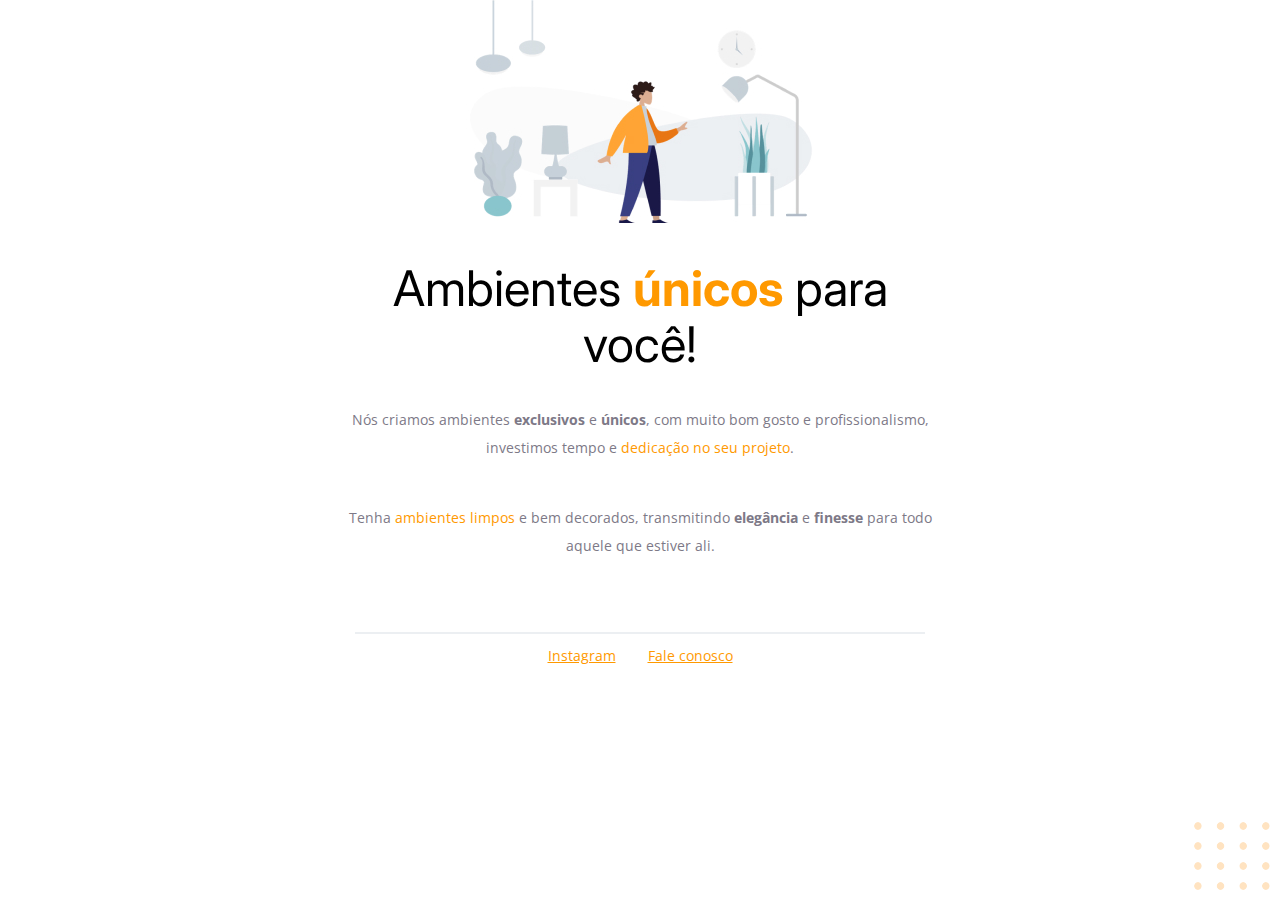
<file: Código do desafio - Fase 01/index.html>
<!-- Instrução que define o tipo do documento. -->
<!DOCTYPE html>
<html lang="pt-br">
  <!-- Tag <head> contém as instruções para a página -->
  <head>
    <link rel="preconnect" href="https://fonts.googleapis.com" />
    <link rel="preconnect" href="https://fonts.gstatic.com" crossorigin />
    <meta charset="UTF-8" />
    <meta name="viewport" content="width=device-width, initial-scale=1.0" />
    <title>Móveis customizados</title>

    <link
      href="https://fonts.googleapis.com/css2?family=Inter:wght@400;700&family=Open+Sans:wght@400;700&display=swap"
      rel="stylesheet"
    />

    <link rel="stylesheet" href="style.css" />
  </head>

  <!-- Tag <body> é o corpo do documento, onde tem as informações que serão mostradas. -->
  <body>
    <div id="hero">
      <img
        src="images/img1.jpg"
        alt="Desenho de uma pessoa vestindo uma camisa amarela em uma sala com Móveis"/>
      
      <h1>Ambientes <span>únicos</span> para você!</h1>
      <p>
        Nós criamos ambientes <strong>exclusivos</strong> e <strong>únicos</strong>, com muito bom gosto e profissionalismo, investimos tempo e <span>dedicação no seu projeto</span>.
        <br/>
        <br/>
      </p>
      <p>
        Tenha <span>ambientes limpos</span> e bem decorados, transmitindo
        <strong>elegância</strong> e <strong>finesse</strong>
        para todo aquele que estiver ali.
      </p>
    </div>
    
    <div class="line"></div>

    <div id="footer">
      <a target="_blank" href="https://instagram.com/moveisparavoce">Instagram</a>
      <a href="mailto:contato@moveisparavoce.com">Fale conosco</a>
      <img
        id="balls"
        src="images/balls.svg"
        alt="Bolinhas alaranjadas no canto inferior direito da tela"/>
    </div>

    
  </body>
</html>
</file>
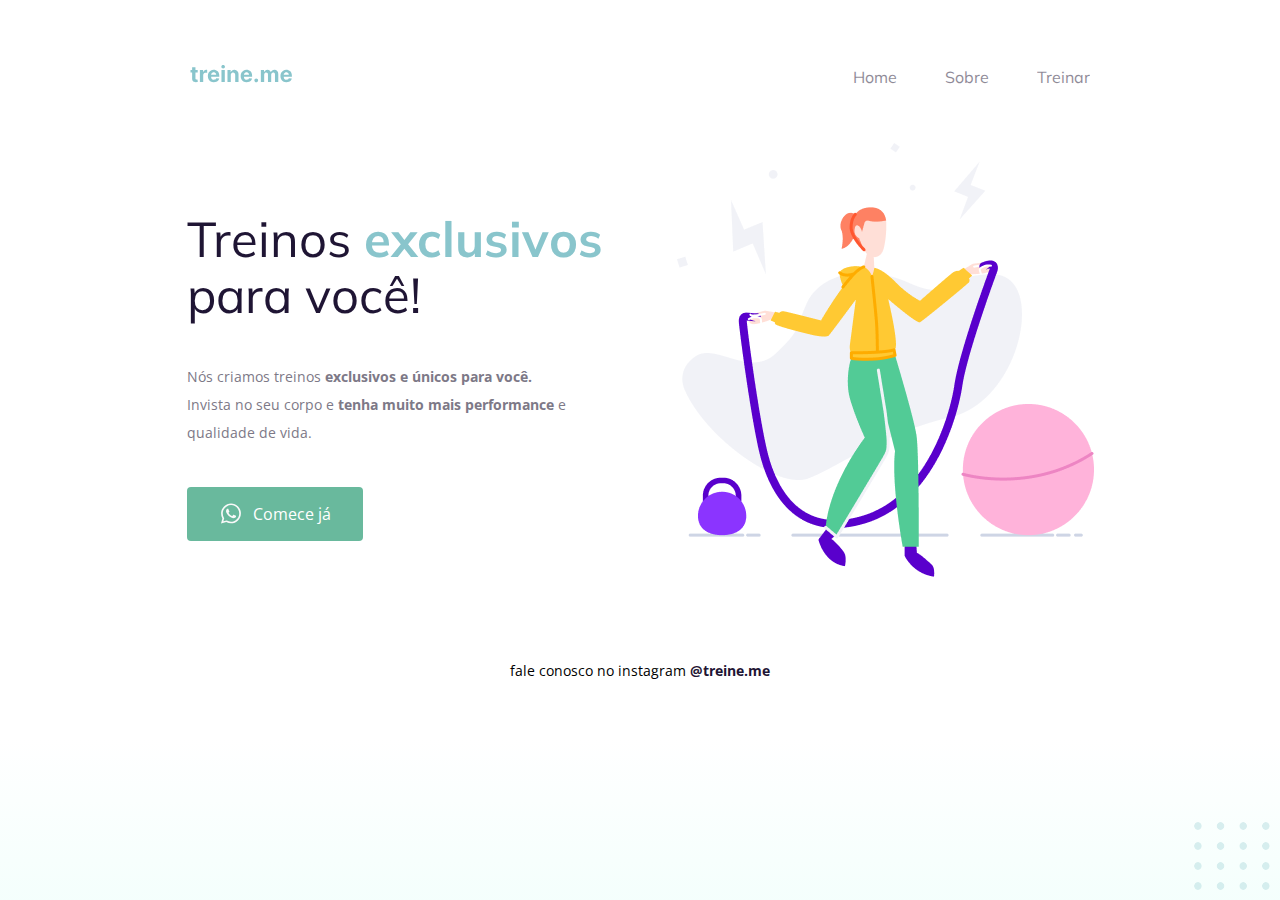
<file: Código do desafio - Fase 02/index.html>
<!DOCTYPE html>
<html lang="pt-br">
  <head>
    <link rel="preconnect" href="https://fonts.googleapis.com">
    <link rel="preconnect" href="https://fonts.gstatic.com" crossorigin>

    <meta charset="UTF-8" />
    <meta name="viewport" content="width=device-width, initial-scale=1.0" />
    <title>Treine me</title>

    <link href="https://fonts.googleapis.com/css2?family=Mulish:wght@400;700&family=Open+Sans:wght@400;700&display=swap" rel="stylesheet">

    <link rel="stylesheet" href="style.css">

  </head>
  <body>
    <div class="page">
      <nav>
          <a id="logo" href="#">
            <img src="images/logo.svg" alt="Treine.me" />
          </a>
          <ul>
            <li><a href="#">Home</a></li>
            <li><a href="#">Sobre</a></li>
            <li><a href="#">Treinar</a></li>
          </ul>
      </nav>
      
      <main>
          <section>
            <h1>Treinos <span>exclusivos</span> para você!</h1>
            
            <p>
              Nós criamos treinos <strong>exclusivos e únicos para você.</strong></br>
              Invista no seu corpo e <strong>tenha muito mais performance</strong> e qualidade de vida.
            </p>

            <button>
              <img src="images/whats.svg" alt="Ícone do whatsapp">
              Comece já
            </button>
          </section>

          <img src="images/img.png" alt="Desenho de uma mulher pulando corta numa academia.">
      </main>

      <footer>
          fale conosco no instagram <a href="https://instagram.com/treineme" target="_blank">@treine.me</a>         
      </footer>
      <img id="balls" src="images/balls.svg" alt="Bolinhas decorativas verdes no canto inferior direito da página.">
    </div>

    

  </body>
</html>
</file>
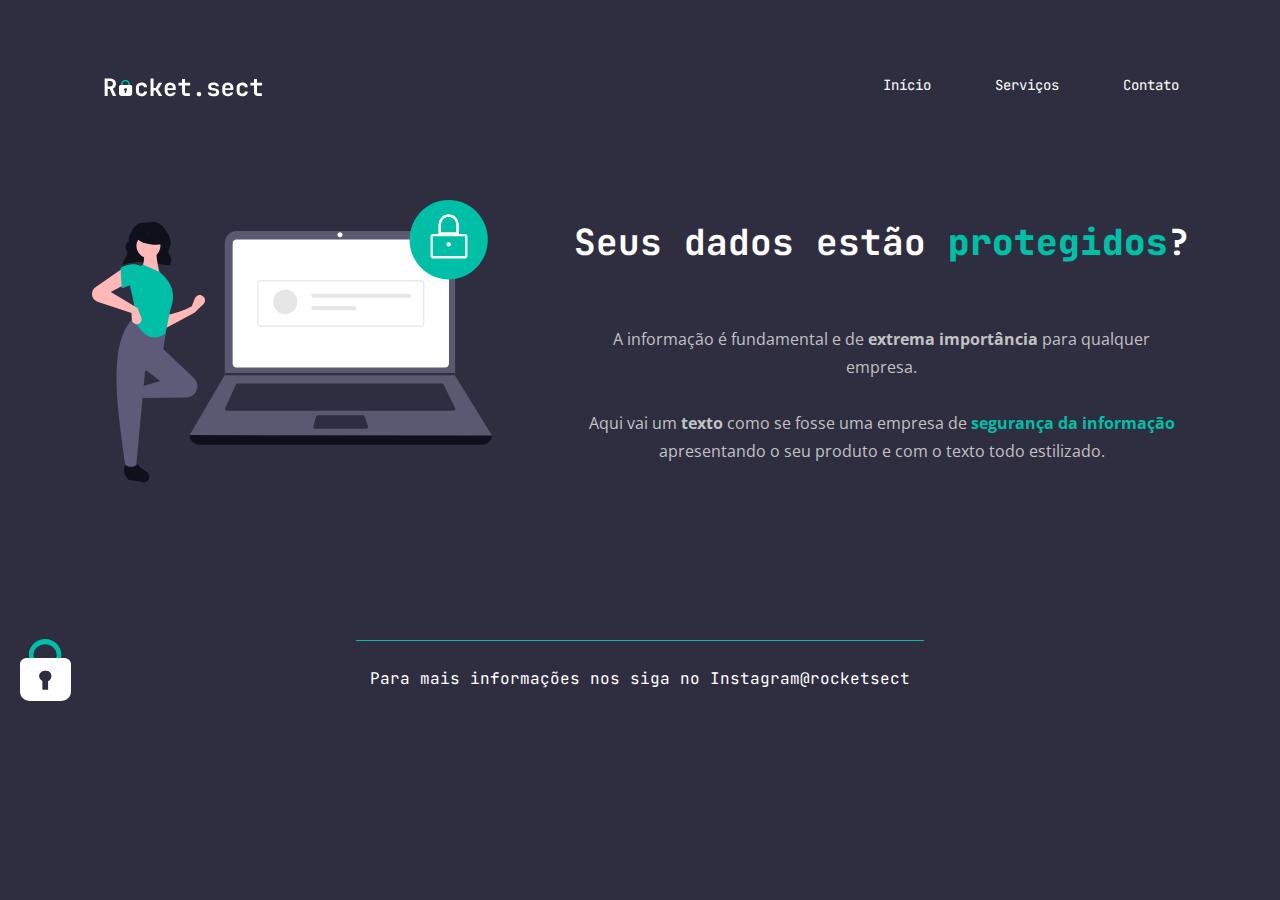
<file: Desafio avançado - Recriando layout/index.html>
<!DOCTYPE html>
<html lang="pt-br">
<head>
  <meta charset="UTF-8">
  <meta name="viewport" content="width=device-width, initial-scale=1.0">
  <link rel="stylesheet" href="style.css">
  <title>Rocket.sect</title>
</head>

<body>
  <header class="cabecalho">
    <img src="images/logo.svg" alt="Logo da Rocket.sect">
    <nav class="cabecalho__menu">
      <a class="cabecalho__menu__links" href="#" target="_blank">Início</a>
      <a class="cabecalho__menu__links" href="#" target="_blank">Serviços</a>
      <a class="cabecalho__menu__links" href="#" target="_blank">Contato</a>
    </nav>
  </header>

  <main class="apresentacao">
    <img src="images/img1.svg" alt="Imagem de uma mulher e um notebook ao lado com um cadeado simbolizando a segurança">
    <section class="apresentacao__conteudo">
      <h1 class="apresentacao__conteudo__titulo">Seus dados estão <strong class="enfase">protegidos</strong>?</h1>
      <p class="apresentacao__conteudo__texto">A informação é fundamental e de <strong>extrema importância</strong> para qualquer empresa.
      </br></br>  
      Aqui vai um <strong>texto</strong> como se fosse uma empresa de <strong class="enfase">segurança da informação</strong> apresentando o seu produto e com o texto todo estilizado.</p>
    </section>
  </main>

  <footer class="rodape">
    <div class="rodape__linha"></div>
    
    <div class="rodape__texto">
      Para mais informações nos siga no Instagram 
      <a class="rodape__texto__link" href="#" target="_blank"> @rocketsect </a>
    </div>
  </footer>
  <img id="cadeado" src="images/padlock-decoration.svg" alt="Figura de um cadeado">
</body>

</html>
</file>
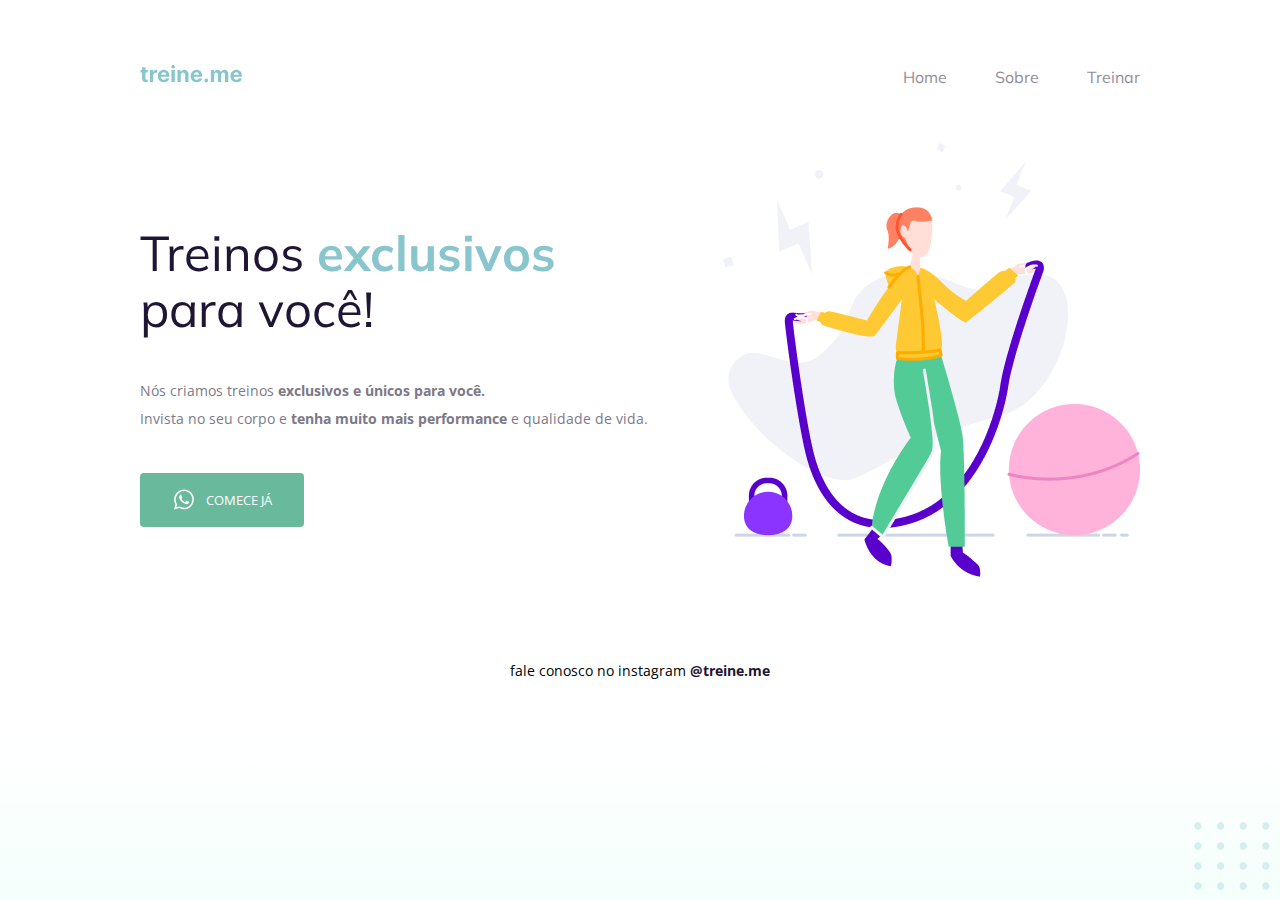
<file: Desafio intermediário - Acessibilidade/index.html>
<!DOCTYPE html>
<html lang="pt-br">
  <head>
    <link rel="preconnect" href="https://fonts.googleapis.com">
    <link rel="preconnect" href="https://fonts.gstatic.com" crossorigin>

    <meta charset="UTF-8" />
    <meta name="viewport" content="width=device-width, initial-scale=1.0" />
    <title>Treine me</title>

    <link href="https://fonts.googleapis.com/css2?family=Mulish:wght@400;700&family=Open+Sans:wght@400;700&display=swap" rel="stylesheet">

    <link rel="stylesheet" href="style.css">

  </head>
  <body>
    <section class="page">
        <nav class="nav">
          <a id="logo" href="#">
            <img src="images/logo.svg" alt="Treine.me" />
          </a>
          <ul class="list">
            <li class="item"><a href="#">Home</a></li>
            <li class="item"><a href="#">Sobre</a></li>
            <li class="item"><a href="#">Treinar</a></li>
          </ul>
        </nav class="nav">
    
      <main class="main">
        <div>
          <h1 class="title">Treinos <span>exclusivos</span> para você!</h1>

          <p class="subtitle">
            Nós criamos treinos <strong>exclusivos e únicos para você.</strong></br>
            Invista no seu corpo e <strong>tenha muito mais performance</strong> e qualidade de vida.
          </p>

          <button class="button">
              <img src="images/whats.svg" alt="Ícone do whatsapp">
              Comece já
          </button>

        </div>

        <img src="images/img.png" alt="Desenho de uma mulher pulando corta numa academia.">
      </main>

      <footer class="footer">
          fale conosco no instagram <a href="https://instagram.com/treineme" target="_blank">@treine.me</a>
      </footer>
    </section>

    <img id="balls" src="images/balls.svg" alt="Bolinhas decorativas verdes no canto inferior direito da página.">

  </body>
</html>
</file>
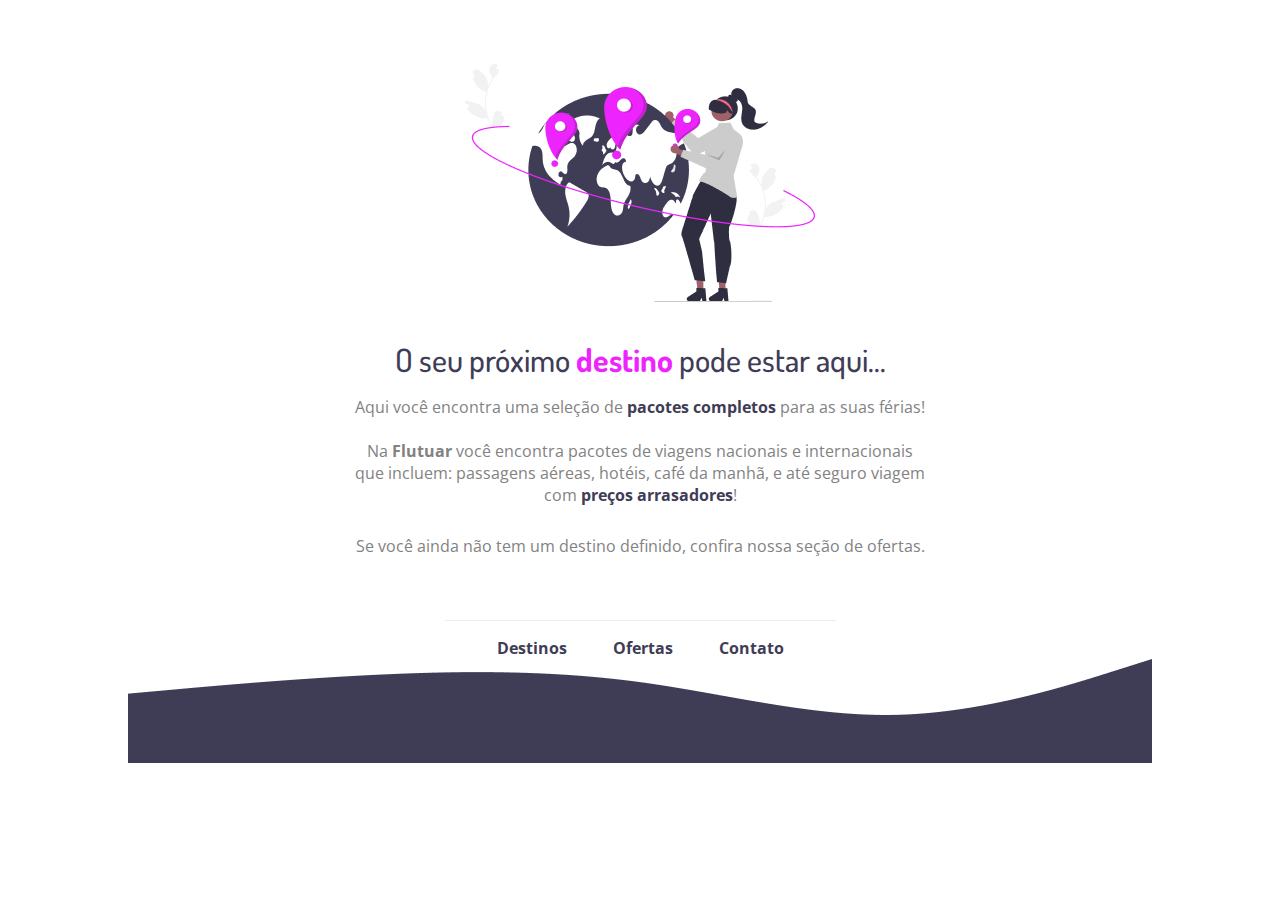
<file: Desafio intermediário - Recriando layout/index.html>
<!DOCTYPE html>
<html lang="en">
<head>
  <meta charset="UTF-8">
  <meta name="viewport" content="width=device-width, initial-scale=1.0">
  <title>Próximo Destino</title>
  <link rel="stylesheet" href="reset.css">
  <link rel="stylesheet" href="style.css">
  <link rel="shortcut icon" href="images/favicon.svg" type="image" />
</head>

<body>
  <header></header>
  <main class="apresentacao">
    <img id="apresentacao__logo" src="images/img1.png" alt="Mulher escolhendo destino num globo terrestre">
    <h1 class="apresentacao__titulo">O seu próximo <span>destino</span> pode estar aqui...</h1>
    <div class="apresentacao__parte1"><p>Aqui você encontra uma seleção de <span>pacotes completos</span> para as suas férias!</p></br>
    <p>Na <span id="flutuar">Flutuar</span> você encontra pacotes de viagens nacionais e internacionais que incluem: passagens aéreas, hotéis, café da manhã, e até seguro viagem com <span>preços arrasadores</span>!</p></div>
    <p class="apresentacao__parte2">Se você ainda não tem um destino definido, confira nossa seção de ofertas.</p>

    <div class="apresentacao__line"></div>
    <div>
      <a class="apresentacao__links" href="" target="_blank">Destinos</a>
      <a class="apresentacao__links" href="" target="_blank">Ofertas</a>
      <a class="apresentacao__links" href="" target="_blank">Contato</a>
      </br>
      <img id="apresentacao__wave" src="images/Wave.png" alt="Design de onda no rodapé">
    </div>
  </main>  
  <footer></footer>
</body>

</html>
</file>
<file: Código do desafio - Fase 01/style.css>
body {
  font-family: "Open Sans", sans-serif;
  text-align: center;
  margin: 0;
}

#hero {
    width: 592px;
    margin: 0 auto 72px;
}

/* img {
    margin: 100px;
} */

h1 {
  font-family: "Inter", sans-serif;
  font-size: 49px;
  line-height: 56px;
  font-weight: normal;
}

h1 span {
  font-weight: bold;
  margin-bottom: 32px;
}

span, a {
  color: #ff9900;
}

p, #footer {
  color: #7d7987;
  font-size: 14px;
  line-height: 28px;
}

#footer a + a {
    margin-left: 28px;
}

.line {
    width: 568px;
    height: 0;
    margin: 0 auto 8px;
    border: 1px solid #ECEFF2;
}

#balls {
    position: fixed;
    bottom: 0px;
    right: 0px;
}
</file>
<file: Código do desafio - Fase 02/style.css>
body {
    margin: 0;
  
    font-family: "Open Sans", sans-serif;
  
    background: linear-gradient(180deg, rgba(227, 255, 248, 0) 82.08%, rgba(227, 255, 248, 0.38) 100%);
  
    min-height: 100vh;
  }
  
  .page {
    width: 900px;
    margin: 0 auto;
    padding-top: 65px;
  }
  
  nav {
    display: flex;
    justify-content: space-between;
    align-items: center;
  
    margin-bottom: 55px;
  }

  main {
    display: flex;
    align-items: center;
    justify-content: center;
  }
  
  ul {
    display: flex;
    list-style: none;
    gap: 48px;
    margin: 0;
    padding: 0;
  }
  
  a {
    color: #1f1534;
    text-decoration: none;
  }
  
  ul li a {
      opacity: 0.5;
  }
  
  ul li a:hover {
    font-weight: bold;
    opacity: 1;
  }
  
  h1,
  ul {
    font-family: "Mulish", sans-serif;
  }
  
  h1 {
    font-size: 49px;
    line-height: 56px;
    color: #1f1534;
  
    font-weight: normal;
  
    width: 490px;
  }
  
  h1 span {
    color: #89c5cc;
    font-weight: bold;
  }
  
  section p {
    font-size: 14px;
    line-height: 28px;
    color: #7d7987;
  
    margin: 40px 0;
    width: 438px;
  }
  
  button {
    color: white;
    font-family: "Open Sans", sans-serif;
    font-size: 16px;
  
    background: #69B99D;
    border: 0;
    padding: 14px 32px 15px 32px;
  
    display: flex;
    justify-content: center;
    align-items: center;
    gap: 10px;
  
    border-radius: 4px;
  
    cursor: pointer;
  }
  
  button:hover {
      background: #4EA788;
  }
  
  footer {
    font-size: 14px;
    line-height: 28px;
  
    text-align: center;
  
    margin-top: 80px;
  }
  
  footer a {
    font-weight: bold;
  }
  
  #balls {
      position: fixed;
      bottom: 0;
      right: 0;
  }
</file>
<file: Desafio avançado - Recriando layout/style.css>
@import url('https://fonts.googleapis.com/css2?family=JetBrains+Mono:wght@500;700&family=Open+Sans:wght@400;700&display=swap');

* {
  margin: 0;
  padding: 0;
  text-decoration: none;
}

:root {
  --cor-fundo: #2F2E41;
  --cor-destaque: #00BFA6;
  --cor-titulo: #FFFFFF;
  --cor-texto: #C2C2C2;
  --fonte-principal: 'JetBrains Mono';
  --fonte-secundaria: 'Open Sans';
}

body {
  background-color: var(--cor-fundo);
  font-family: var(--fonte-principal);
  width: auto;
}

.cabecalho {
  margin: 71px 101px 101px;
  display: flex;
  align-items: center;
  justify-content: space-between;
}

.cabecalho__menu {
  font-family: var(--fonte-principal);
  font-size: 14px;
  line-height: 28px;
  display: flex;
  gap: 64px;
}

.cabecalho__menu__links {
  color: var(--cor-titulo);
}

.cabecalho__menu__links:hover {
  color: var(--cor-destaque);
}

.apresentacao {
  display: flex;
  align-items: center;
  justify-content: center;
  gap: 82px;
}

.apresentacao__conteudo {
  display: flex;
  flex-direction: column;
  align-items: center;
}

.apresentacao__conteudo__titulo {
  font-family: var(--fonte-principal);
  color: var(--cor-titulo);
  font-size: 36px;
  margin-bottom: 59px;
}

.enfase {
  color: var(--cor-destaque);
}

.apresentacao__conteudo__texto {
  font-family: var(--fonte-secundaria);
  color: var(--cor-texto);
  font-size: 16px;
  text-align: center;
  line-height: 28px;
  width: 604px;
}

.rodape {
  display: flex;
  flex-direction: column;
  align-items: center;
}

.rodape__linha {
  width: 568px;
  height: 1px;
  background: var(--cor-destaque);
  margin: 157px auto 27px;
}

.rodape__texto {
  color: var(--cor-titulo);
  display: flex;
  align-items: center;
}

.rodape__texto__link {
  color: var(--cor-titulo);
}

.rodape__texto__link:hover {
  color: var(--cor-destaque);
}

#cadeado {
  position: relative;
  bottom: 50px;
  left: 20px;
}
</file>
<file: Desafio intermediário - Acessibilidade/style.css>
body {
  margin: 0;

  font-family: "Open Sans", sans-serif;

  background: linear-gradient(180deg, rgb(227, 255, 248, 0) 82.08%, rgb(227, 255, 248, 0.38) 100%);

  min-height: 100vh;
}

.page {
  width: 1000px;
  margin: 0 auto;
  padding-top: 65px;
}

.nav {
  display: flex;
  justify-content: space-between;
  align-items: center;

  margin-bottom: 55px;
}

.list {
  display: flex;
  gap: 48px;
  list-style: none;
  margin: 0;
  padding: 0;
}

a {
  color: #1f1534;
  text-decoration: none;
}

.list .item a {
    opacity: 0.5;
}

.list .item a:hover {
  font-weight: bold;
  opacity: 1;
}

.list,
.title {
  font-family: "Mulish", sans-serif;
}

.main {
  display: flex;
  align-items: center;
  justify-content: space-between;
}

.title {
  font-size: 49px;
  line-height: 56px;
  color: #1f1534;

  font-weight: normal;

  width: 490px;
}

.title span {
  color: #89c5cc;
  font-weight: bold;
}

.subtitle {
  font-size: 14px;
  line-height: 28px;
  color: #7d7987;

  margin: 40px 0;
}

.button {
  color: white;
  text-transform: uppercase;
  font-family: "Open Sans", sans-serif;

  background: #69B99D;
  border: 0;
  padding: 14px 32px 15px;

  display: flex;
  align-items: center;
  justify-content: center;
  gap: 10px;

  border-radius: 4px;

  cursor: pointer;
}

.footer {
  font-size: 14px;
  line-height: 28px;

  text-align: center;

  margin-top: 80px;
}

.footer a {
  font-weight: bold;
}

#balls {
    position: fixed;
    bottom: 0;
    right: 0;
}
</file>
<file: Desafio intermediário - Recriando layout/style.css>
@import url('https://fonts.googleapis.com/css2?family=Dosis:wght@500;700&family=Open+Sans:wght@400;700&display=swap');

.apresentacao {
  text-align: center;
  color: #828282;
  font-family: 'Open Sans', sans-serif;
  margin: 64px auto 0;
}

#apresentacao__logo {
  margin: 0 auto 32px;
}

.apresentacao__titulo {
  color: #3F3D56;
  font-family: 'Dosis', sans-serif;
  font-weight: 500;
  margin: 0 auto 16px;
}

.apresentacao__titulo span {
  color: #EE24FF;
  font-weight: 700;
}

.apresentacao__parte1 {
  width: 570px;
  height: 107px;
  margin: 0 auto 32px;
}

.apresentacao__parte1 span {
  color: #3F3D56;
  font-weight: 700;
}

#flutuar {
  color: #828282;
  font-weight: 700;
}

.apresentacao__parte2 {
  width: 626px;
  height: 21px;
  margin: 0 auto 64px;
}

.apresentacao__line {
  width: 391px;
  height: 1px;
  background: #ECEFF2;
  margin: 0 auto 16px;
}

.apresentacao__links{
  color: #3F3D56;
  font-weight: 700;
  margin: 0 21px;
}
</file>
